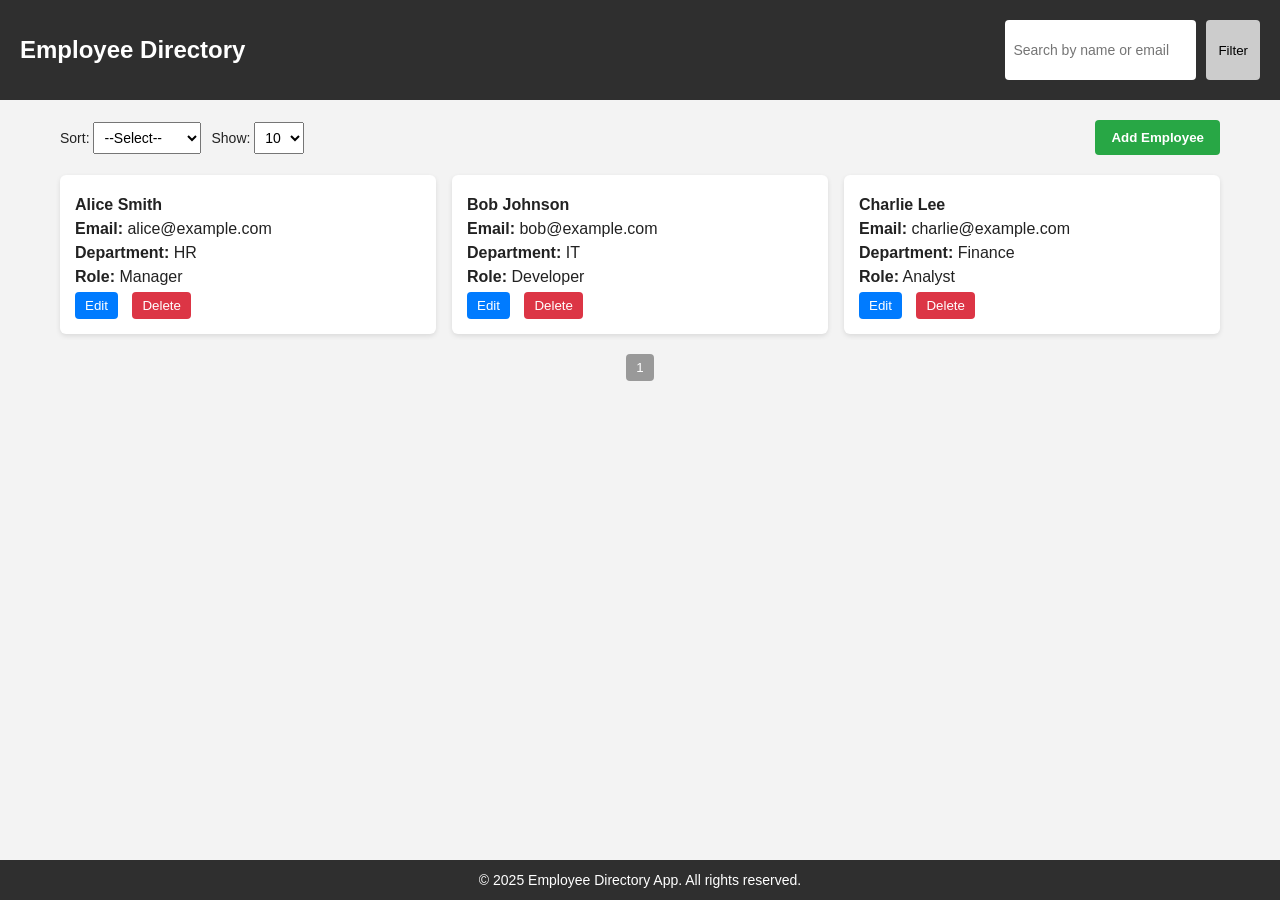
<file: index.html>
<!DOCTYPE html>
<html lang="en">
<head>
  <meta charset="UTF-8">
  <title>Employee Directory</title>
  <link rel="stylesheet" href="index.css">
</head>
<body>

  <!-- Header -->
  <header class="header">
    <h1>Employee Directory</h1>
    <div class="search-container">
      <input type="text" id="searchInput" placeholder="Search by name or email">
      <button class="filter-btn">Filter</button>
    </div>
  </header>

  <div class="container">
    <!-- Top Controls -->
    <div class="controls-row">
      <div class="sort-show">
        <label>Sort: 
          <select id="sortBy">
            <option value="">--Select--</option>
            <option value="firstName">Name</option>
            <option value="department">Department</option>
          </select>
        </label>
        <label>Show: 
          <select id="itemsPerPage">
            <option value="10">10</option>
            <option value="20">20</option>
          </select>
        </label>
      </div>
      <button onclick="openForm()" class="add-btn">Add Employee</button>
    </div>

    <!-- Employee Cards -->
    <div class="body-container">
      <div id="employeeList" class="card-list"></div>
      <div id="paginationControls" class="pagination"></div>
    </div>
  </div>

  <!-- Modal Form -->

  <div id="formModal" class="modal">
    <div class="modal-content form-modern">
      <h1>Add Employee</h1>
      <form id="employeeForm">
        <input type="hidden" id="employeeId" />

        <label for="firstName">First name</label>
        <input type="text" id="firstName" required />

        <label for="lastName">Last name</label>
        <input type="text" id="lastName" required />

        <div class="form-row">
          <div class="form-group">
            <label for="email">Email</label>
            <input type="email" id="email" required />
          </div>
          <div class="form-group">
            <label for="department">Department</label>
            <select id="department" required>
              <option value="">Select</option>
              <option value="HR">HR</option>
              <option value="Engineering">Engineering</option>
              <option value="Sales">Sales</option>
              <option value="Marketing">Marketing</option>
              <option value="Finance">Finance</option>
              <option value="IT">IT</option>
            </select>
          </div>
        </div>

        <label for="role">Role</label>
        <select id="role" required>
          <option value="">Select</option>
          <option value="Manager">Manager</option>
          <option value="Developer">Developer</option>
          <option value="Analyst">Analyst</option>
          <option value="Executive">Executive</option>
        </select>

        <p id="formError" class="error"></p>

        <div class="form-actions">
          <button type="button" class="btn cancel" onclick="closeForm()">Cancel</button>
          <button type="submit" class="btn primary">Add</button>
        </div>
      </form>
    </div>
  </div>


  <!-- Footer -->
  <footer class="footer">
    © 2025 Employee Directory App. All rights reserved.
  </footer>

  <script>
    const initialEmployees = [
      {
        "id": 1,
        "firstName": "Alice",
        "lastName": "Smith",
        "email": "alice@example.com",
        "department": "HR",
        "role": "Manager"
      },
      {
        "id": 2,
        "firstName": "Bob",
        "lastName": "Johnson",
        "email": "bob@example.com",
        "department": "IT",
        "role": "Developer"
      },
      {
        "id": 3,
        "firstName": "Charlie",
        "lastName": "Lee",
        "email": "charlie@example.com",
        "department": "Finance",
        "role": "Analyst"
      }
    ];
  </script>
  <script src="app.js"></script>
</body>
</html>
</file>
<file: index.css>
/* ---------- GLOBAL RESET ---------- */
html, body {
  margin: 0;
  padding: 0;
  font-family: Arial, sans-serif;
  background-color: #f3f3f3;
  color: #222;
  height: 100%;
}

body {
  display: flex;
  flex-direction: column;
}

/* ---------- HEADER ---------- */
.header {
  background-color: #2f2f2f;
  color: white;
  padding: 20px;
  display: flex;
  justify-content: space-between;
  gap: 15px;
}

.header h1 {
  font-size: 24px;
}

.search-container {
  display: flex;
  flex-wrap: wrap;
  gap: 10px;
}

.search-container input {
  flex: 1;
  min-width: 150px;
  padding: 8px;
  border-radius: 4px;
  border: none;
  font-size: 14px;
}

.filter-btn {
  background-color: #ccc;
  border: none;
  padding: 8px 12px;
  border-radius: 4px;
  cursor: pointer;
}

/* ---------- CONTAINER ---------- */
.container {
  flex: 1;
  padding: 20px;
  max-width: 1200px;
  margin: auto;
  width: 100%;
  box-sizing: border-box;
}

/* ---------- CONTROLS ---------- */
.controls-row {
  display: flex;
  flex-wrap: wrap;
  justify-content: space-between;
  gap: 15px;
  margin-bottom: 20px;
}

.sort-show {
  display: flex;
  flex-wrap: wrap;
  gap: 10px;
  align-items: center;
}

.sort-show label {
  font-size: 14px;
}

.sort-show select {
  padding: 6px;
  font-size: 14px;
}

.add-btn {
  background-color: #28a745;
  color: white;
  padding: 10px 16px;
  border: none;
  border-radius: 4px;
  cursor: pointer;
  font-weight: bold;
}

/* ---------- EMPLOYEE CARDS ---------- */
.card-list {
  display: flex;
  flex-wrap: wrap;
  gap: 16px;
  justify-content: flex-start;
}

.employee-card {
  background: white;
  padding: 15px;
  border-radius: 6px;
  box-shadow: 0 2px 5px rgba(0,0,0,0.1);
  flex: 1 1 240px;
  max-width: 100%;
  box-sizing: border-box;
  min-width: 200px;
}

.employee-card p {
  margin: 6px 0;
}

.employee-card button {
  margin-right: 10px;
  padding: 6px 10px;
  border: none;
  border-radius: 4px;
  cursor: pointer;
}

.employee-card button:first-of-type {
  background-color: #007bff;
  color: white;
}

.employee-card button:last-of-type {
  background-color: #dc3545;
  color: white;
}

/* ---------- PAGINATION ---------- */
.pagination {
  margin-top: 20px;
  text-align: center;
}

.pagination button {
  margin: 0 5px;
  padding: 6px 10px;
  border: none;
  border-radius: 4px;
  background-color: #e0e0e0;
  cursor: pointer;
}

.pagination button:disabled {
  background-color: #999;
  color: white;
  cursor: not-allowed;
}

/* ---------- MODAL ---------- */
.modal {
  display: none;
  position: fixed;
  inset: 0;
  background-color: rgba(0,0,0,0.5);
  z-index: 999;
  overflow: auto;
}

.modal-content {
  background: white;
  margin: 5% auto;
  padding: 30px;
  width: 95%;
  max-width: 450px;
  border-radius: 12px;
  position: relative;
}

.modal-content h1 {
  margin-top: 0;
  font-size: 22px;
  font-weight: 600;
  margin-bottom: 20px;
}

.modal-content label {
  display: block;
  margin-top: 12px;
  margin-bottom: 5px;
  font-weight: 500;
  font-size: 14px;
}

.modal-content input,
.modal-content select {
  width: 100%;
  padding: 10px;
  font-size: 15px;
  border: 1px solid #ccc;
  border-radius: 6px;
  box-sizing: border-box;
}

.form-row {
  display: flex;
  flex-wrap: wrap;
  gap: 12px;
  margin-top: 8px;
}

.form-group {
  flex: 1;
}

.form-actions {
  display: flex;
  flex-wrap: wrap;
  justify-content: flex-end;
  gap: 10px;
  margin-top: 20px;
}

.btn {
  padding: 10px 18px;
  font-size: 15px;
  border-radius: 6px;
  border: none;
  cursor: pointer;
}

.btn.cancel {
  background-color: #f2f2f2;
  color: #333;
}

.btn.primary {
  background-color: #007bff;
  color: white;
}

.error {
  color: red;
  font-size: 13px;
  margin-top: 5px;
}

/* ---------- FOOTER ---------- */
.footer {
  background-color: #2f2f2f;
  color: white;
  padding: 12px;
  text-align: center;
  font-size: 14px;
  margin-top: auto;
}

/* ---------- MEDIA QUERIES ---------- */
@media (max-width: 1024px) {
  .controls-row,
  .search-container {
    flex-direction: column;
    align-items: stretch;
  }

  .sort-show {
    flex-direction: column;
    align-items: flex-start;
  }

  .add-btn {
    width: 100%;
  }

  .employee-card {
    flex: 1 1 48%;
  }
}

@media (max-width: 768px) {
  .header h1 {
    font-size: 20px;
  }

  .employee-card {
    flex: 1 1 100%;
  }

  .form-row {
    flex-direction: column;
  }

  .form-actions {
    flex-direction: column-reverse;
    align-items: stretch;
  }

  .btn {
    width: 100%;
  }

  .modal-content {
    width: 95%;
  }
}

@media (max-width: 480px) {
  .header h1 {
    font-size: 18px;
  }

  .footer {
    font-size: 12px;
    padding: 10px;
  }
}
</file>
